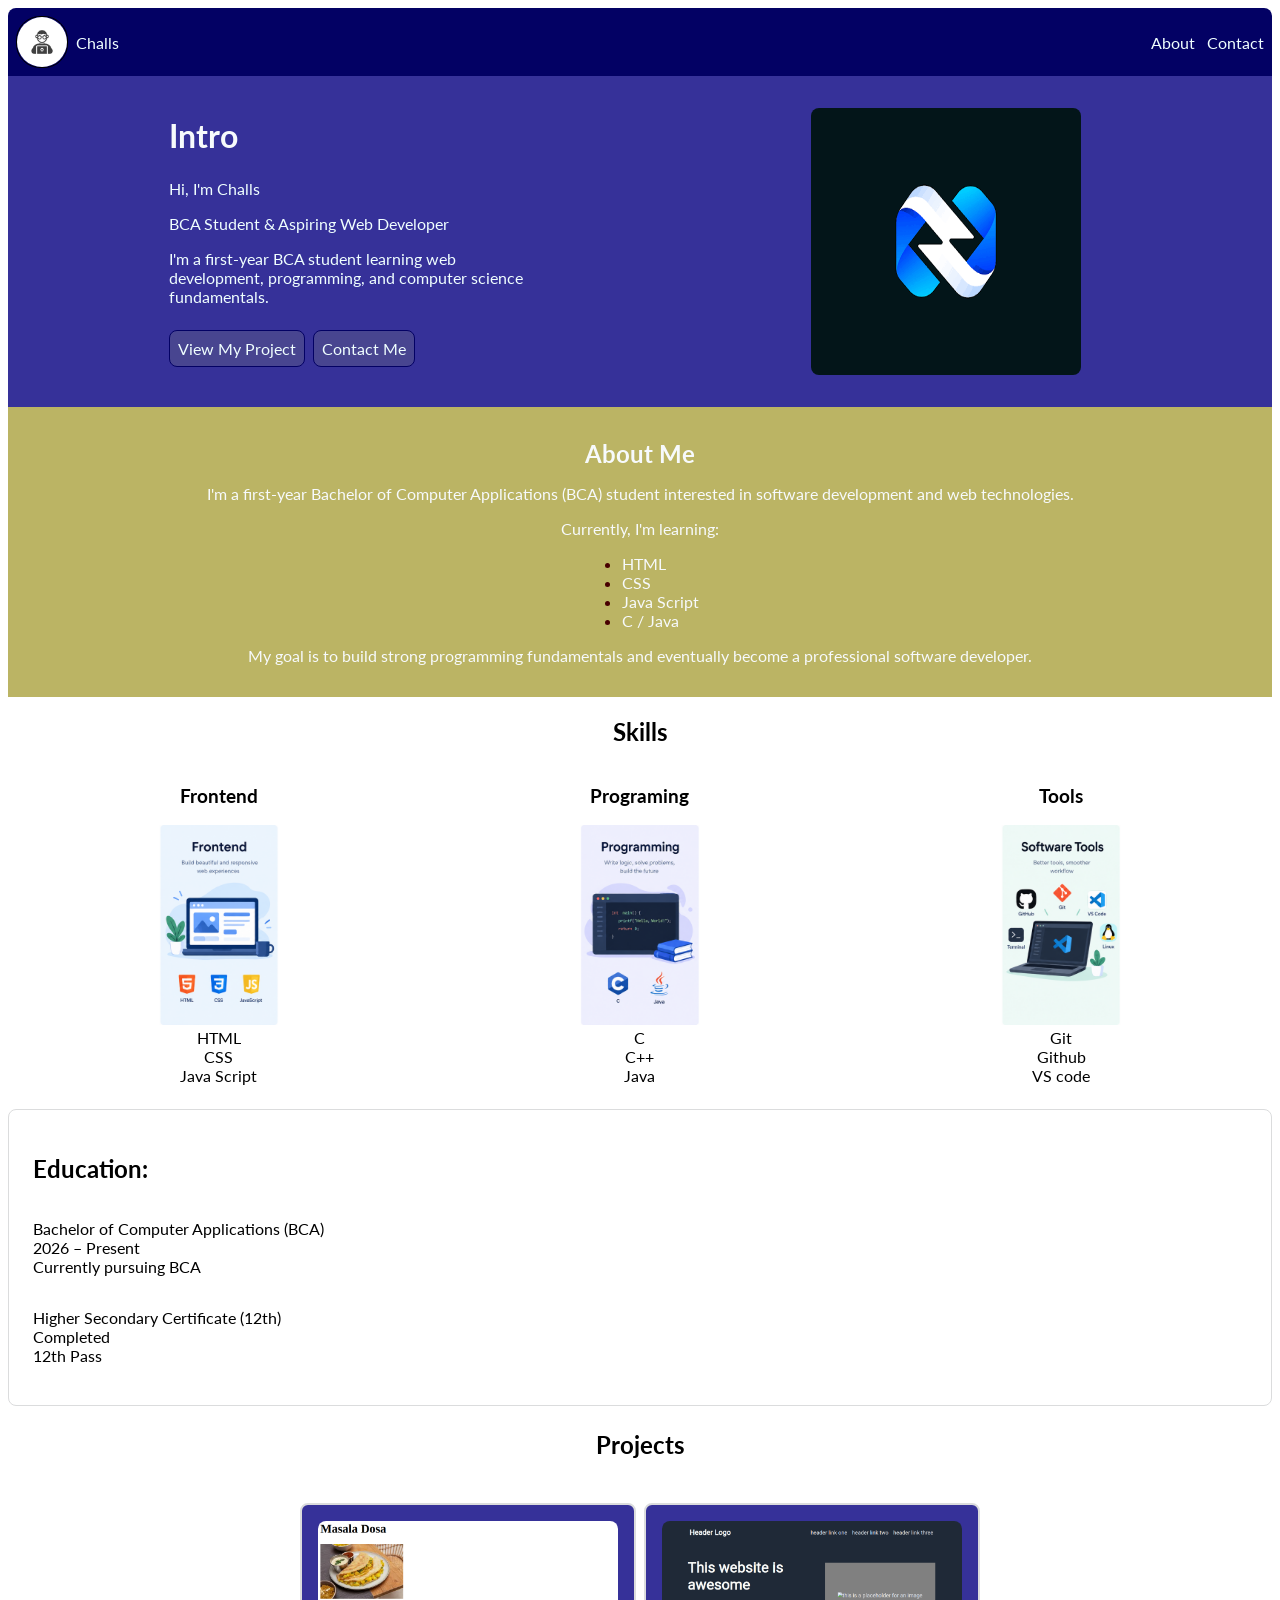
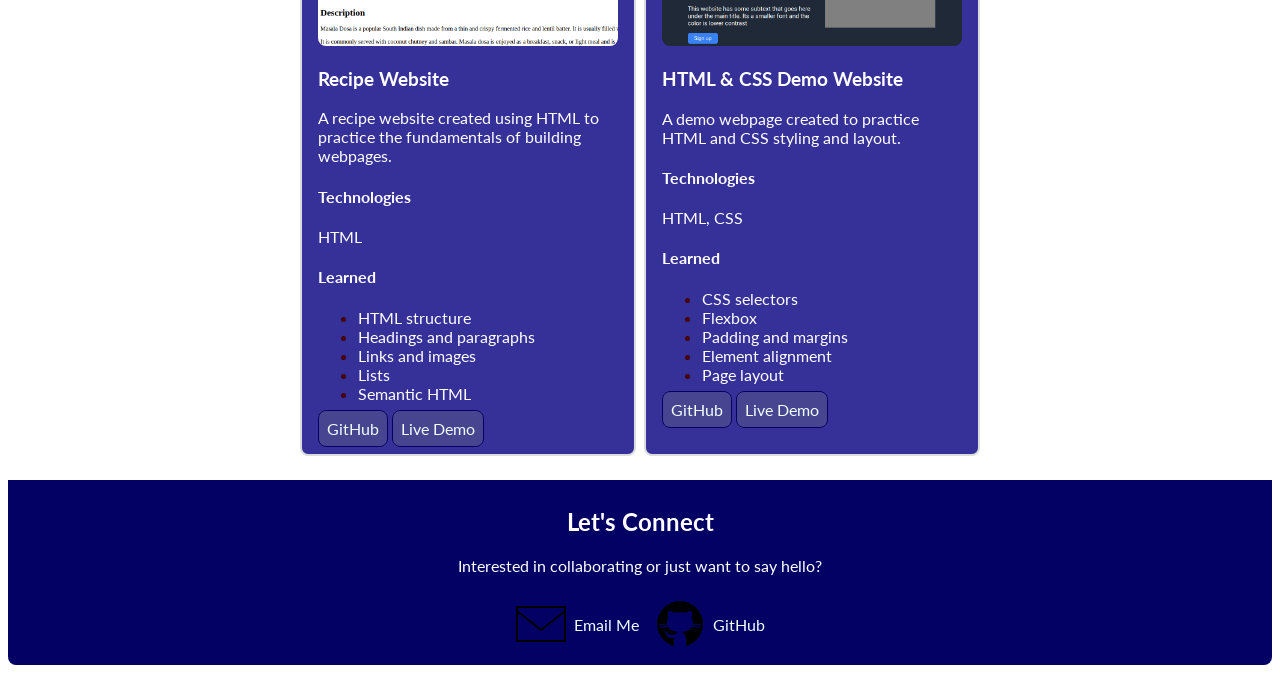
<file: index.html>
<!DOCTYPE html>
<html lang="en">
<head>
    <meta charset="UTF-8">
    <meta name="viewport" content="width=device-width, initial-scale=1.0">
    <title>Portfolio Website</title>

    <link href="style.css" rel="stylesheet">

    <link rel="preconnect" href="https://fonts.googleapis.com">
    <link rel="preconnect" href="https://fonts.gstatic.com" crossorigin>
    <link href="https://fonts.googleapis.com/css2?family=Lato:ital,wght@0,100;0,300;0,400;0,700;0,900;1,100;1,300;1,400;1,700;1,900&family=Roboto:ital,wght@0,100..900;1,100..900&display=swap" rel="stylesheet">

</head>

    <body>

        <header>
            <div class="heading">
                <div class="headLeft">
                    <div class="logo">
                        <img src="images/devLogo.png" alt="Devloper Logo" class="logoimg">    
                    </div>
                    <div class="head">
                        <a href="#">Challs</a>
                    </div>
                </div>


                <div class="headRight">
                    <nav>
                        <a href="#about" class="tc1">About</a>
                        <a href="#contact">Contact</a> 
                    </nav>
                </div>    
            </div>

        </header>

        <div class="heroSection">

            <div class="leftSide">
                <h2>Intro</h2>
                <p>Hi, I'm Challs</p>
                <p>BCA Student & Aspiring Web Developer</p>
                <p>I'm a first-year BCA student learning web development, programming, and computer science fundamentals.</p>
                
                <nav>
                    <a href="#project">View My Project</a>
                    <a href="#contact">Contact Me</a>
                </nav>
                
            </div>

            <div class="rightSide">
                <img src="images/devImage.png" alt="Devloper Iamge">
            </div>

        </div>

        <div class="aboutSection" id="about">

            <div class="inAbout">

                <h2>About Me</h2>

                <p>I'm a first-year Bachelor of Computer Applications (BCA) student interested in software development and web technologies.</p>
            
                <p>Currently, I'm learning:</p>

                <ul>
                    <li>HTML</li>
                    <li>CSS</li>
                    <li>Java Script</li>
                    <li>C / Java</li>
                </ul>

                <p>My goal is to build strong programming fundamentals and eventually become a professional software developer.</p>

            </div>
        
        </div>

        <div class="skillsSection">

            <h2>Skills</h2>

            <div class="card">

                <div class="cards" id="card1">

                    <h3>Frontend</h3>

                    <div class="images">
                        <img src="images/frontend_1x1.png" alt="frontend">
                    </div>

                    <ul>
                        <li>HTML</li>
                        <li>CSS</li>
                        <li>Java Script</li>
                    </ul>

                </div>

                <div class="cards" id="card2">

                    <h3>Programing</h3>

                    <div class="images">
                        <img src="images/programming_1x1.png" alt="programing">
                    </div>

                    <ul>
                        <li>C</li>
                        <li>C++</li>
                        <li>Java</li>
                    </ul>

                </div>

                <div class="cards" id="card3">

                    <h3>Tools</h3>

                    <div class="images">
                        <img src="images/software_tools_1x1.png" alt="Tools">
                    </div>

                    <ul>
                        <li>Git</li>
                        <li>Github</li>
                        <li>VS code</li>
                    </ul>

                </div>
            </div>
        </div>

        <div class="educationSection">

            <h2>Education:</h2>

            <p>Bachelor of Computer Applications (BCA) <br>2026 – Present <br>Currently pursuing BCA</p>

            <p>Higher Secondary Certificate (12th) <br>Completed <br>12th Pass</p>

        </div>

        <div class="projectSection" id="project">

            <h2>Projects</h2>

            <div class="containerProject" id="project">

                <div class="card" id="pscard1">
                
                    <div class="images">

                        <img src="images/page2.png" alt="recipeWeb">

                    </div>

                    <div class="projectInfo">

                    

                        <h3>Recipe Website </h3>

                        <p>A recipe website created using HTML to practice the fundamentals of building webpages.</p>
                    
                        <h4>Technologies</h4>
                        <p>HTML</p>

                        <h4>Learned</h4>
                        <ul>
                            <li>HTML structure</li>
                            <li>Headings and paragraphs</li>
                            <li>Links and images</li>
                            <li>Lists</li>
                            <li>Semantic HTML</li>
                        </ul>

                        <a href="https://github.com/Challs69/odin-recipes.git">GitHub</a>
                        <a href="https://challs69.github.io/odin-recipes/">Live Demo</a>
                    </div>
                </div>
            

                <div class="card" id="pscard2">
                
                    <div class="images">

                        <img src="images/page1.png" alt="demoWebPage">

                    </div>

                    <div class="projectInfo">

                        <h3>HTML & CSS Demo Website</h3>

                        <p>A demo webpage created to practice HTML and CSS styling and layout.</p>
                    
                        <h4>Technologies</h4>
                        <p>HTML, CSS</p>

                        <h4>Learned</h4>
                        <ul>
                            <li>CSS selectors</li>
                            <li>Flexbox</li>
                            <li>Padding and margins</li>
                            <li>Element alignment</li>
                            <li>Page layout</li>
                        </ul>

                        <a href="https://github.com/Challs69/demowebpagewithcss.git">GitHub</a>
                        <a href="https://challs69.github.io/demowebpagewithcss/">Live Demo</a>

                    </div>
                </div>
            </div>
            

        </div>

        <div class="contactSection" id="contact">

            <h2>Let's Connect</h2>

            <p>Interested in collaborating or just want to say hello?</p>

            <div class="contact">
                <div class="email">
                    <img src="images/icons8-email-50.png" alt="email">
                    <a href="mailto:chaitanyavagal99@gmail.com">
                    Email Me
                    </a>
                </div>

                <div class="github">
                    <img src="images/icons8-github-50.png" alt="github">
                    <a href="https://github.com/Challs69" target="_blank" rel="noopener noreferrer">
                    GitHub
                </a>
                </div>
            </div>
        </div>
    
    </body>

</html>
</file>
<file: style.css>
/* global */
a{
    text-decoration: none;
    color: azure;
}
li{
    list-style: disc;
}
li::marker {
    color: #480000;
}
body {
    font-family: "Lato", sans-serif;
}

/* heading */

.heading{
    background-color: #030164;
    border-radius: 8px 8px 0px 0px;
    padding: 8px;
    display: flex;
    align-items: center;
    justify-content: space-between;
}

.logo img {
    width: 50px;
    height: auto;
    border-radius: 50%;
}

.logo{
    display: flex;
    border: solid 1px;
    border-radius: 24px;
    width: 50px;
    height: 50px;
}
.headLeft{
    display: flex;
    align-items: center;
    gap: 8px;
}
.headRight{
    display: flex;
    gap: 8px;
}
.tc1{
    margin: 0px 8px 0px 0px;
}

/* hero section */

.heroSection{
    display: flex;
    background-color: #363199;
    color: azure;
    padding: 24px;
    justify-content: space-around;
    gap: 8px;
    flex-wrap: wrap;
}

.rightSide img {
    width: 300px;
    height: auto;
    border-radius: 8px;
    display: flex;
    flex-shrink: 1;
    margin: 8px 0px;
    max-width: 90%;
}
.leftSide h2{
    font-size: 32px;
    margin: 16px 0px;
    color: #F7FAFC;
    
}
.leftSide a {
    display: flex;
    
}
.leftSide p{
    margin: 8px 0px;
}
.leftSide {
    display: flex;
    flex-direction: column;
    width: 360px;
    max-width: 90%;
    height: auto;
}
.rightSide{
    display: flex;
    width: 300px;
    max-width: 90%;
}
.leftSide a {
    background-color:#484590;
    border:#030164 solid 1px;
    border-radius: 8px;
    padding: 8px;
    
}
.leftSide nav{
    margin: 16px 0px;
    gap: 8px;
    display: flex;
    flex-wrap: wrap;
}

/* about section */
.aboutSection{
    display: flex;
    flex-direction: column;
    background-color: #bbb464;
    color: #F7FAFC;
    padding: 24px;
    margin: 0px;
    
}
.inAbout{
    display: flex;
    justify-content: center;
    flex-direction: column;
    align-items: center;
}
.aboutSection h2{
    text-align: center;
    margin: 8px;
}
.aboutSection p{
    margin: 8px;
}
.aboutSection ul {
    margin: 8px;
}

/* skills section */
.skillsSection{
    display: flex;
    flex-direction: column;
    background-color: #ffff;
}
.skillsSection h2{
    text-align: center;
}
.skillsSection .card{
    display: flex;
    flex-wrap: wrap;
    justify-content: space-around;
    flex: 1;
}
.skillsSection .cards{
    display: flex;
    flex-direction: column;
    text-align: center;
    flex: 1 1 auto;
}
.images img{
    width: 200px;
    height: auto;
}
.cards li{
    list-style: none;
}
.cards ul{
    padding: 0px;
    margin: 0px;
}

/* education section */

.educationSection{
    display: flex;
    flex-direction: column;
    padding: 24px;
    border: #dbdcdd solid 1px;
    border-radius: 8px;
    margin: 24px 0px;
    
}

/* project section */
.projectSection h2{
    text-align: center;
}

.projectSection .card{
    border: #dbdcdd solid 2px;
    border-radius: 8px;
    background-color: #363199;
    color: #ffff;
    padding: 16px;
    display: flex;
    flex-direction: column;
    width: 300px;
    max-width: 90%;
    height: auto;
}
.containerProject{
    display: flex;
    gap:8px;
    padding: 24px;
    justify-content: center;
    flex-wrap: wrap;
}
.containerProject img{
    width:300px ;
    height: auto;
    border-radius: 8px;
}
.containerProject a{
    background-color:#484590;
    border:#030164 solid 1px;
    border-radius: 8px;
    padding: 8px;
}

/* contact section */

.contactSection{
    background-color: #030164;
    color: #ffff;
    border-radius: 0px 0px 8px 8px;
    text-align: center;
    padding: 8px;
}
.contact{
    display: flex;
    justify-content: center;
}
.github,
.email{
    display: flex;
    justify-content: center;
    align-items: center;
    padding: 8px;
    gap: 8px;
}
</file>
